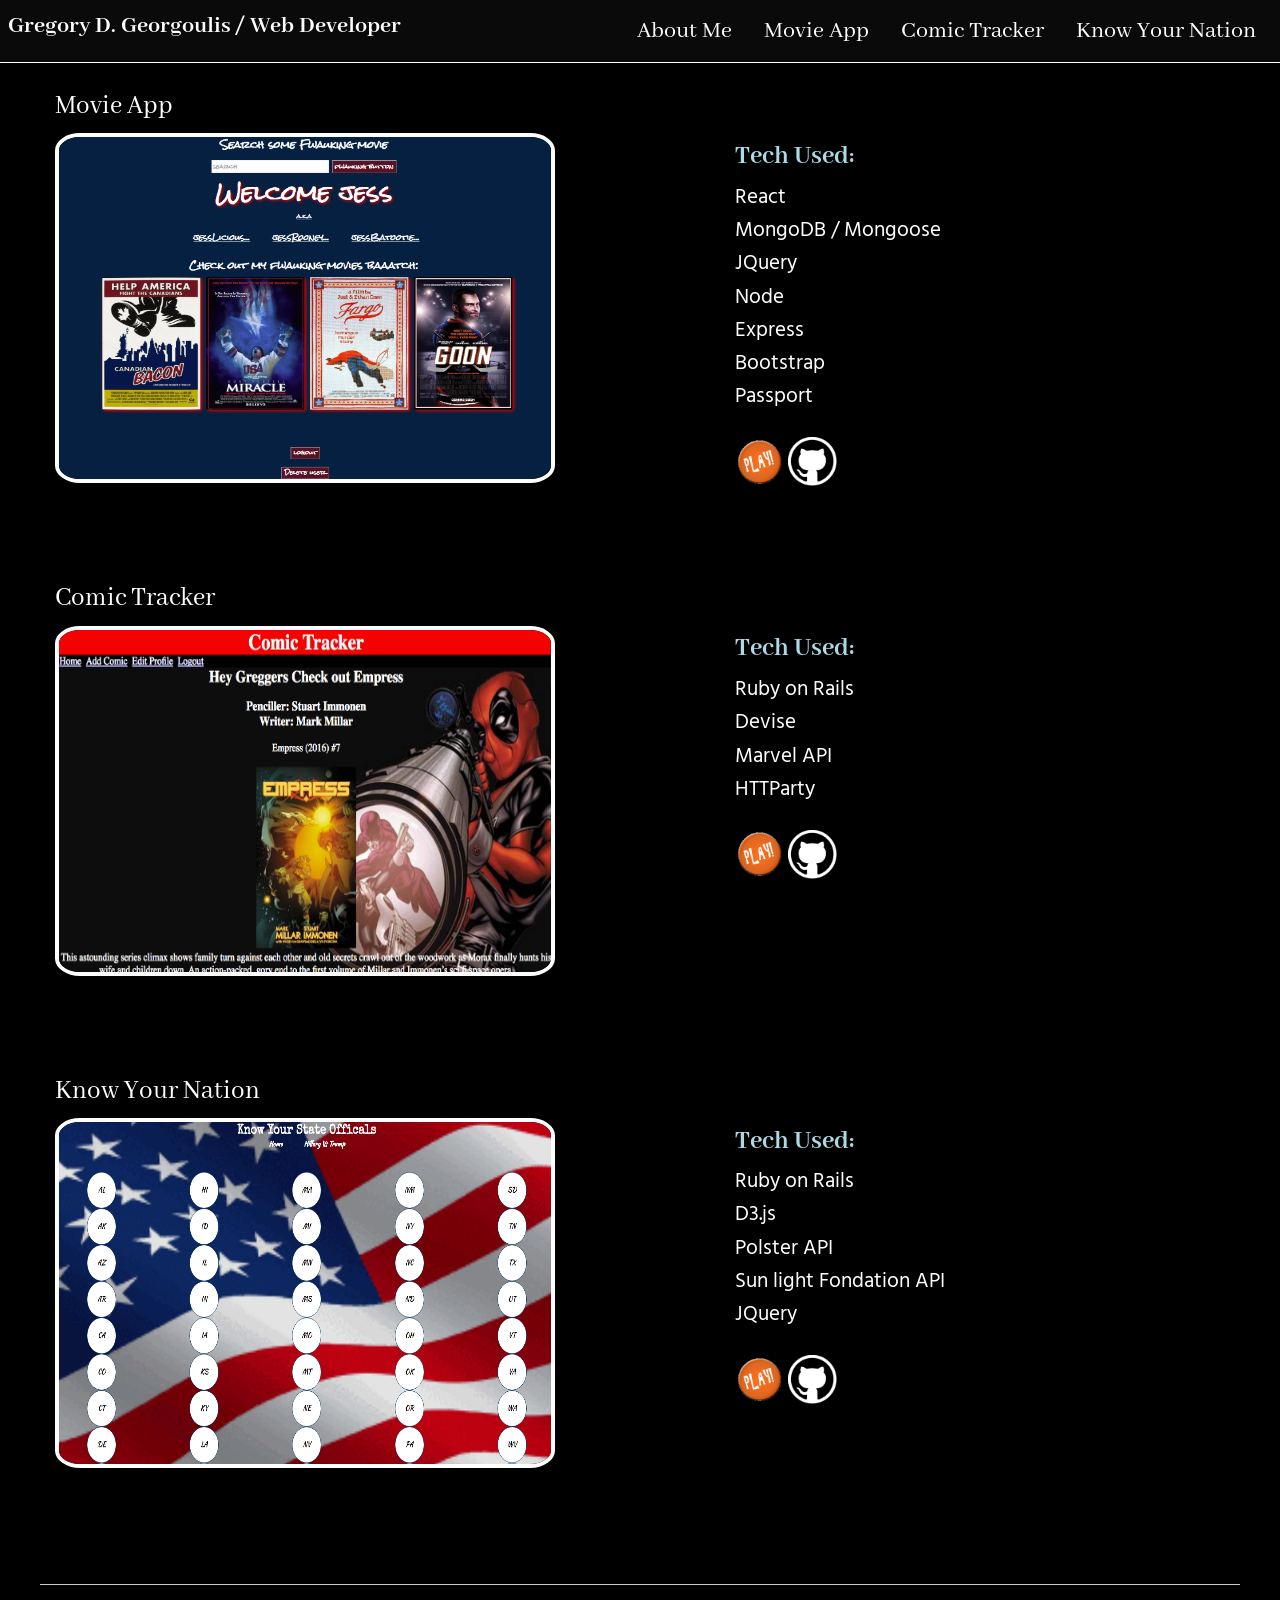
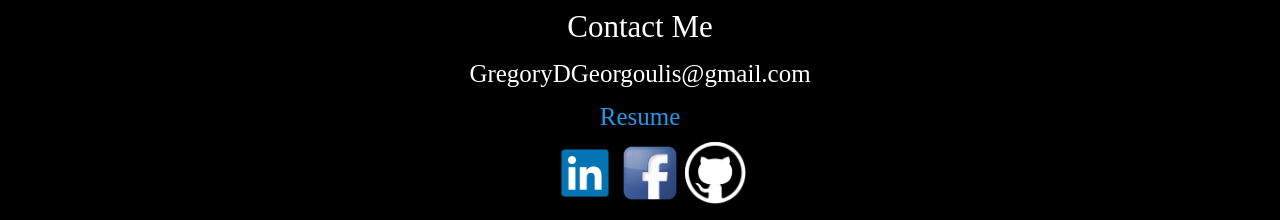
<file: index.html>
<!DOCTYPE html>
<html class="no-js" lang="en" >
<head>
  <title>Greg's Page</title>
  <meta charset="utf-8">
  <meta http-equiv="X-UA-Compatible" content="IE=edge,chrome=1">
  <meta name="viewport" content="width=device-width, initial-scale=1.0">
  <link rel="stylesheet" href="css/foundation.css">
  <link rel="stylesheet" href="css/styles.css">
  <link href="https://fonts.googleapis.com/css?family=Abhaya+Libre|Hind+Vadodara" rel="stylesheet">
</head>



<body>

  <div class="off-canvas-wrapper about">
      <div class="off-canvas-wrapper-inner" data-off-canvas-wrapper>

        <div class="off-canvas position-left " id="my-info" data-off-canvas data-position="left">
          <div class="row column ">
            <br>
            <img class="thumbnail" src="./images/me.png">
            <h5 class="me">Hello Everybody !</h5>
            <p class="me"> My name is Gregory Georgoulis, and I love all things web development.</p>
            <p class="me">I love coding in Ruby, methods for days.</p>
            <p class="me"> Hey I am down with OOP, yea you know me.</p>
          </div>
        </div>

        <div class="off-canvas-content" data-off-canvas-content>

          <div data-sticky-container >

            <div class="title-bar nav" data-sticky data-options="marginTop:0;" style="width:100%">

              <div class="title-bar-left" >
                <span class="title-bar-title navi serif ">Gregory D. Georgoulis</span>
                <span class="title-bar-title hide-for-large hide-for-medium navi serif  "> Web Developer</span>
                <span class="title-bar-title hide-for-small-only navi serif ">/ Web Developer</span>
                <li><a class="hide-for-large hide-for-medium navi serif" id="about" type="button" data-open="my-info"> About Me</a></li>
              </div>

              <div class="title-bar-right hide-for-small-only" >
                <ul class="menu " data-magellan>
                  <li><a class="navi serif" type="button" data-open="my-info"> About Me</a></li>
                  <li><a class="navi serif" href="#second">Movie App </a></li>
                  <li><a class="navi serif" href="#third">Comic Tracker</a></li>
                  <li><a class="navi serif" href="#fourth">Know Your Nation</a></li>
                </ul>
              </div>

            </div>

         </div>

         <br />

          <div class="row small-up-1 medium-up-2 large-up-2 main">
        
            <div id="third" class="column house">
              <h5 class="serif tag">Movie App</h5>
              <img class="thumbnail pro" src="./images/ma.png">
            </div>
            <div class="column des">
              <ul class="uldes">
                <li><b class="serif tag">Tech Used:</b></li>
                <li class="sanserif">React</li>
                <li class="sanserif">MongoDB / Mongoose</li>
                <li class="sanserif">JQuery</li>
                <li class="sanserif">Node</li>
                <li class="sanserif">Express</li>
                <li class="sanserif">Bootstrap</li>
                <li class="sanserif">Passport</li>
                <br />
                <a href="https://three-forks.herokuapp.com/" target="_blank"><img class="jects" src="./images/play.gif"></a>
                <a href="https://github.com/gregoryGeorgoulis/project3/tree/master/project" target="_blank"><img class="jects" src="./images/github.png"></a>
              </ul>
            </div>

            <hr class="hide-for-medium hide-for-large" />

            <div id="second" class="column house">
              <h5 class="serif tag">Comic Tracker</h5>
              <img class="thumbnail pro" src="./images/rca.png">
            </div>
            <div class="column des">
              <ul class="uldes">
                  <li><b class="serif tag">Tech Used:</b></li>
                  <li class="sanserif">Ruby on Rails</li>
                  <li class="sanserif">Devise</li>
                  <li class="sanserif">Marvel API</li>
                  <li class="sanserif">HTTParty</li>
                  <br />
                  <a href="https://ruby-comic.herokuapp.com/" target="_blank"><img class="jects" src="./images/play.gif"></a>
                  <a href="https://github.com/gregoryGeorgoulis/rubycomic" target="_blank"><img class="jects" src="./images/github.png"></a>
                </ul>
            </div>

            <hr class="hide-for-medium hide-for-large" />

            <div id="fourth"  class="column house">
              <h5 class="serif tag">Know Your Nation</h5>
              <img class="thumbnail pro" src="./images/kun.png">
            </div>
            <div class="column des">
              <ul class="uldes">
                <li><b class="serif tag">Tech Used:</b></li>
                <li class="sanserif">Ruby on Rails</li>
                <li class="sanserif">D3.js</li>
                <li class="sanserif">Polster API</li>
                <li class="sanserif">Sun light Fondation API</li>
                <li class="sanserif">JQuery</li>
                <br />
                <a href="https://know-your-nation.herokuapp.com/" target="_blank"><img class="jects" src="./images/play.gif"></a>
                <a href="https://github.com/gregoryGeorgoulis/final" target="_blank"><img class="jects" src="./images/github.png"></a>
              </ul>
            </div>

          </div>

          <hr />

          <div class="row con ">
            <div class="medium-12 columns con">
              <h3 class="con">Contact Me</h3>
              <h4 class="con">GregoryDGeorgoulis@gmail.com</h4>
              <h4 class="con"><a href="./images/resume.pdf" target="_blank">Resume</a></h4>

              <ul class="menulink">
                <a href="https://www.linkedin.com/in/gregorydgeorgoulis" target="_blank"><img class="link" src="./images/linkdin.png"></a>
                <a href="https://www.facebook.com/gregorydgeorgoulis" target="_blank"><img class="link" src="./images/facebook.png"></a>
                <a href="https://github.com/gregoryGeorgoulis" target="_blank"><img class="link" src="./images/github.png"></a>
              </ul>
            </div>
          </div>

        </div>

      </div>
    </div>
</body>
  



  <script src="./vendor/jquery.js"></script>
  <script src="./vendor/foundation.min.js"></script>
  <script>
    $(document).foundation();
  </script>
  
</body>
</html>
</file>
<file: css/styles.css>
*{
	color: white;
}
.header{
	margin-top: 5rem;
}
.off-canvas-content{
	max-width: 100%;
	background: black;
	background-size: cover;
	background-repeat: no-repeat;
 	background-attachment: fixed;
}
.serif{
	font-family: 'Abhaya Libre', serif;
}
.tag{
	font-size: 1.7rem;
}
.sanserif{
	font-family: 'Hind Vadodara', sans-serif;
}

.navi{
	font-size: 1.5rem;
	color: white;
}
.nav{
	border-bottom: 1px solid white;
}
.pro{
	border-radius: 5% 5% 5% 5%;
	height: 350px;
	width: 500px;
}
.about{
	background: black;
	background-size: cover;
	background-repeat: no-repeat;
 	background-attachment: fixed;
}

.con{
	text-align: center;
	background-color: black;
	color: white;
	font-family: 'Cinzel', serif;
}
.row.con{
		max-width: 100%;
		margin: 0 0 0 0;
	}
.link{
	width: 5%;
}	
.jects{
	width: 10%;
}
.house{
	margin-bottom: 5rem;
}
.des{
	margin-top: 3rem;
}
li{
	list-style: none;
	font-size: 1.3rem;
}
.me{
	text-shadow: 1px 1px black;
	color: #F44336;
}
.uldes{
	margin-left: 5rem;
}
.off-canvas{
	background: black;
}
h5{
		font-family: 'Cinzel', serif;
}
h3{
		font-family: 'Cinzel', serif;
}
b{
	color: lightblue;
}
@media (max-width: 720px) {
	.menu{
		font-size: .9rem;
	}
}
@media (max-width: 500px) {
	.house{
	margin-bottom: 1rem;
	}
	.nav{
		padding-bottom: 1.7rem;
	}
	#about{
		color: #0D47A1;
	}
	.off-canvas-content{
		font-size: 1.2rem;
		text-align: center;
	}
	.pro{
		height: 250px;
	}
	.jects{
		width: 15%;
	}
	.link{
		width: 15%;
	}
	.uldes{
		margin-left: .1rem;
	}
	.des{
		margin-top: .8rem;
	}
	.me{
		font-size: 1.3rem;
	}
	.title-bar-left{
		font-size: 1.2rem;
		text-align: center;
		height: 5rem;
	}
}
</file>
